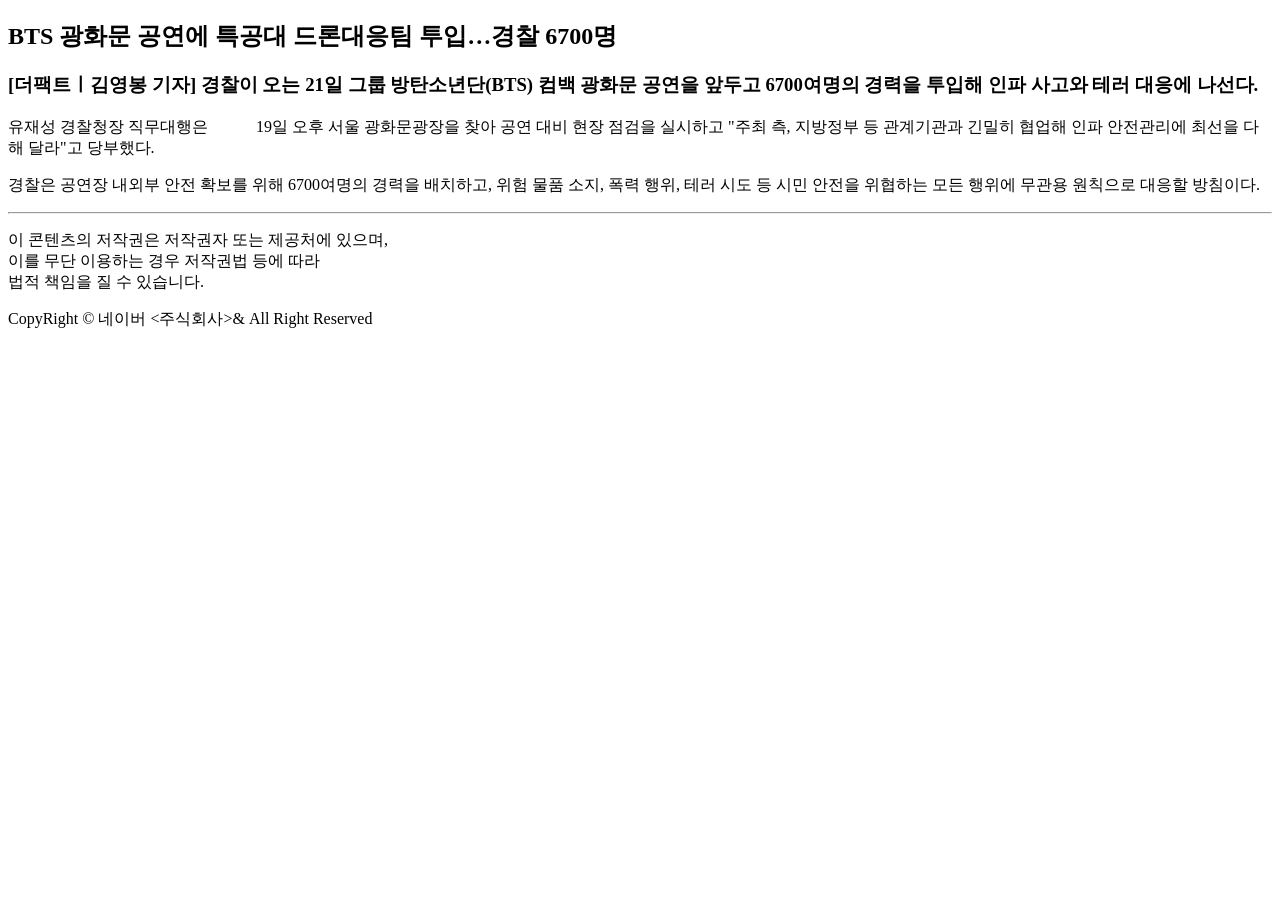
<file: index.html>
<!doctype html>
<html lang="en">
  <head>
    <meta charset="UTF-8" />
    <meta name="viewport" content="width=device-width, initial-scale=1.0" />
    <title>특수문자</title>
  </head>
  <body>
    <h2>BTS 광화문 공연에 특공대 드론대응팀 투입…경찰 6700명</h2>
    <h3>
      [더팩트ㅣ김영봉 기자] 경찰이 오는 21일 그룹 방탄소년단(BTS) 컴백 광화문
      공연을 앞두고 6700여명의 경력을 투입해 인파 사고와 테러 대응에 나선다.
    </h3>
    <p>
      유재성 경찰청장 직무대행은
      &nbsp;&nbsp;&nbsp;&nbsp;&nbsp;&nbsp;&nbsp;&nbsp;&nbsp;&nbsp; 19일 오후
      서울 광화문광장을 찾아 공연 대비 현장 점검을 실시하고 "주최 측, 지방정부
      등 관계기관과 긴밀히 협업해 인파 안전관리에 최선을 다해 달라"고 당부했다.
    </p>
    <p>
      경찰은 공연장 내외부 안전 확보를 위해 6700여명의 경력을 배치하고, 위험
      물품 소지, 폭력 행위, 테러 시도 등 시민 안전을 위협하는 모든 행위에 무관용
      원칙으로 대응할 방침이다.
    </p>
    <hr />
    <p>
      이 콘텐츠의 저작권은 저작권자 또는 제공처에 있으며,<br />
      이를 무단 이용하는 경우 저작권법 등에 따라<br />
      법적 책임을 질 수 있습니다.
    </p>
    <p>CopyRight &copy; 네이버 &lt;주식회사&gt;&amp; All Right Reserved</p>
  </body>
</html>
</file>
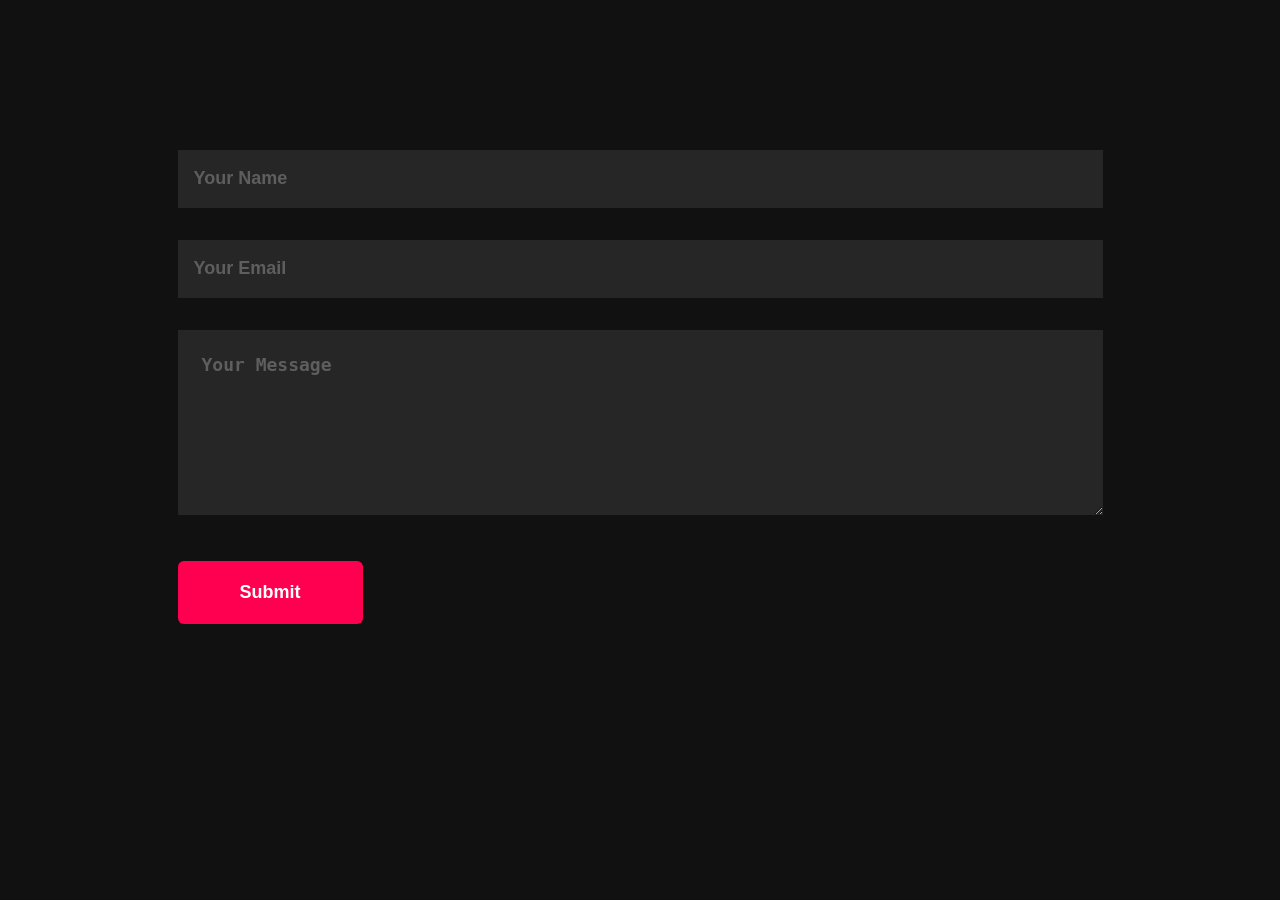
<file: 18_formData/index.html>
<!doctype html>
<html lang="en">
  <head>
    <meta charset="UTF-8" />
    <meta name="viewport" content="width=device-width, initial-scale=1.0" />
    <title>form데이터베이스연결</title>
    <link rel="stylesheet" href="./css/style.css" />
  </head>
  <body>
    <div class="formbox">
      <form name="submit-to-google-sheet">
        <!-- 구글 sheet title 제목 -->
        <input type="text" name="Name" placeholder="Your Name" />
        <input type="email" name="Email" placeholder="Your Email" />
        <textarea name="Message" rows="6" placeholder="Your Message"></textarea>
        <input type="submit" class="btn btn2" value="Submit" />
      </form>

      <!-- 전송 상황을 메세지를 뿌려주는 요소 -->
      <span id="msg"></span>
    </div>
    <script>
      const scriptURL =
        "https://script.google.com/macros/s/AKfycbyp5kzgnvw9SLqXrREaM_VU6re9YRnoDpoNRMnewNMaOk1xi2AbLvxrb7MoYO5gwnld/exec"; // add your own app script link here
      const form = document.forms["submit-to-google-sheet"];
      const msg = document.getElementById("msg");

      form.addEventListener("submit", (e) => {
        e.preventDefault();
        fetch(scriptURL, { method: "POST", body: new FormData(form) })
          .then((response) => {
            msg.innerHTML = "Message sent successfully";
            setTimeout(function () {
              msg.innerHTML = "";
            }, 5000);
            form.reset();
          })
          .catch((error) => console.error("Error!", error.message));
      });
    </script>
  </body>
</html>
</file>
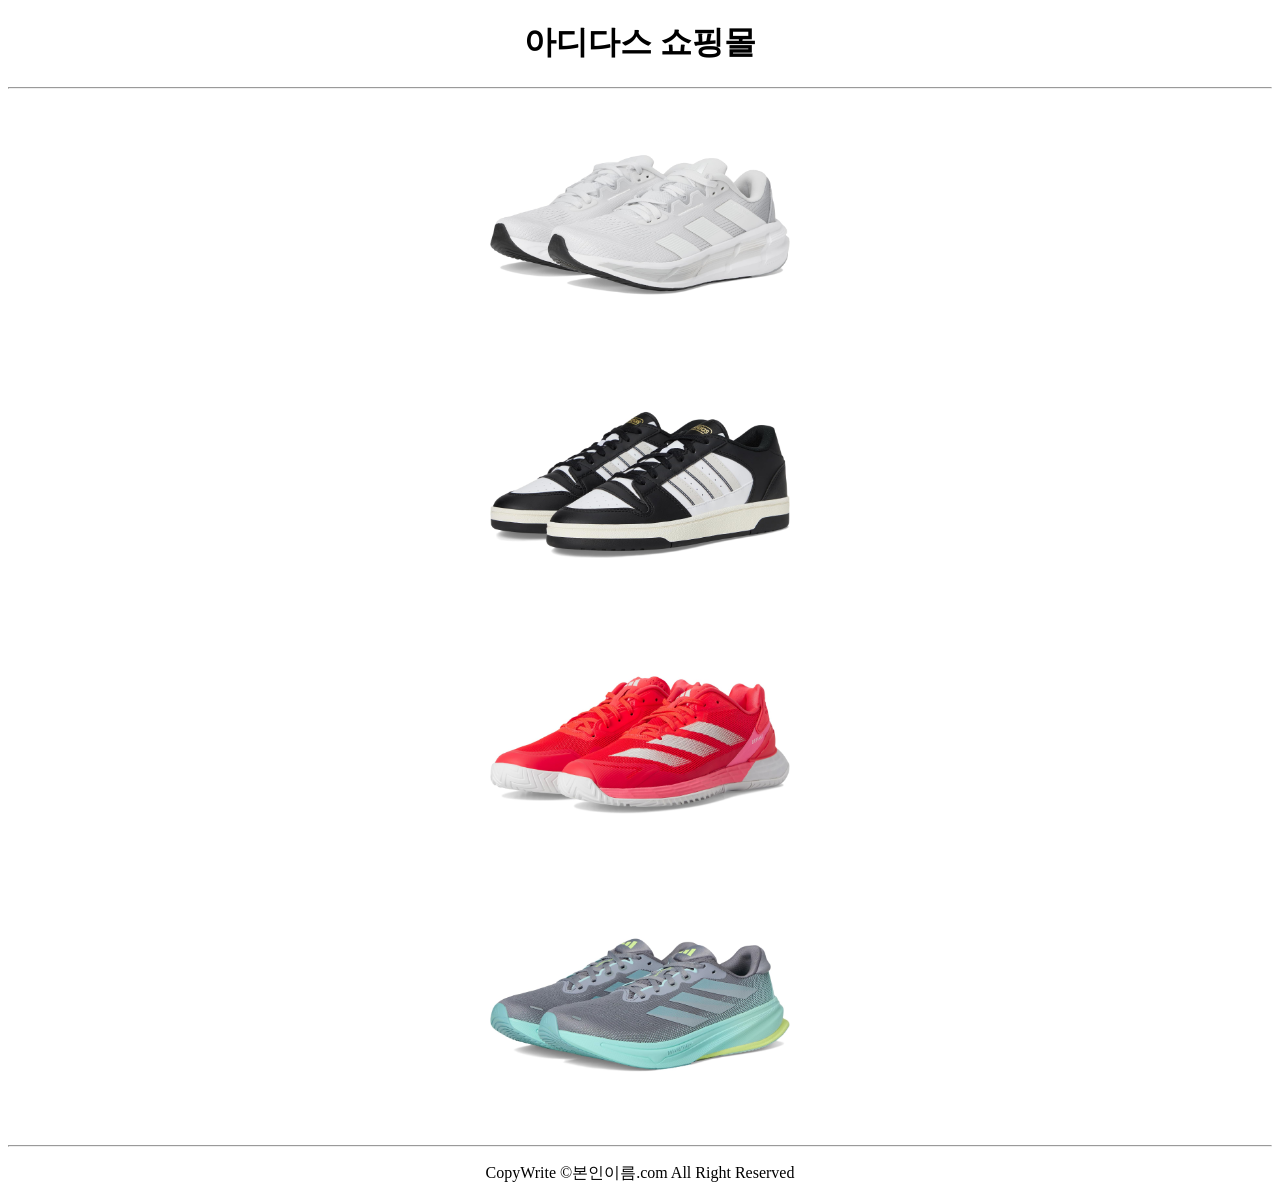
<file: adidas/index.html>
<!doctype html>
<html lang="en">
  <head>
    <meta charset="UTF-8" />
    <meta name="viewport" content="width=device-width, initial-scale=1.0" />
    <title>이미지삽입(아디다스)</title>
    <style>
      img {
        width: 300px;
      }
      h1 {
        text-align: center;
      }
      p {
        text-align: center;
      }
    </style>
  </head>
  <body>
    <h1>아디다스 쇼핑몰</h1>
    <hr />
    <p>
      <img
        src="./images/adidas1.jpg"
        alt="아디다스파란색런닝화"
        title="아디다스파란색런닝화"
      />
    </p>
    <p>
      <img
        src="./images/adidas2.jpg"
        alt="아디다스검정색런닝화"
        title="아디다스검정색런닝화"
      />
    </p>
    <p>
      <img
        src="./images/adidas3.jpg"
        alt="아디다스빨강색런닝화"
        title="아디다스빨강색런닝화"
      />
    </p>
    <p>
      <img
        src="./images/adidas4.jpg"
        alt="아디다스하늘색런닝화"
        title="아디다스하늘색런닝화"
      />
    </p>
    <hr />
    <p>CopyWrite &copy;본인이름.com All Right Reserved</p>
  </body>
</html>
</file>
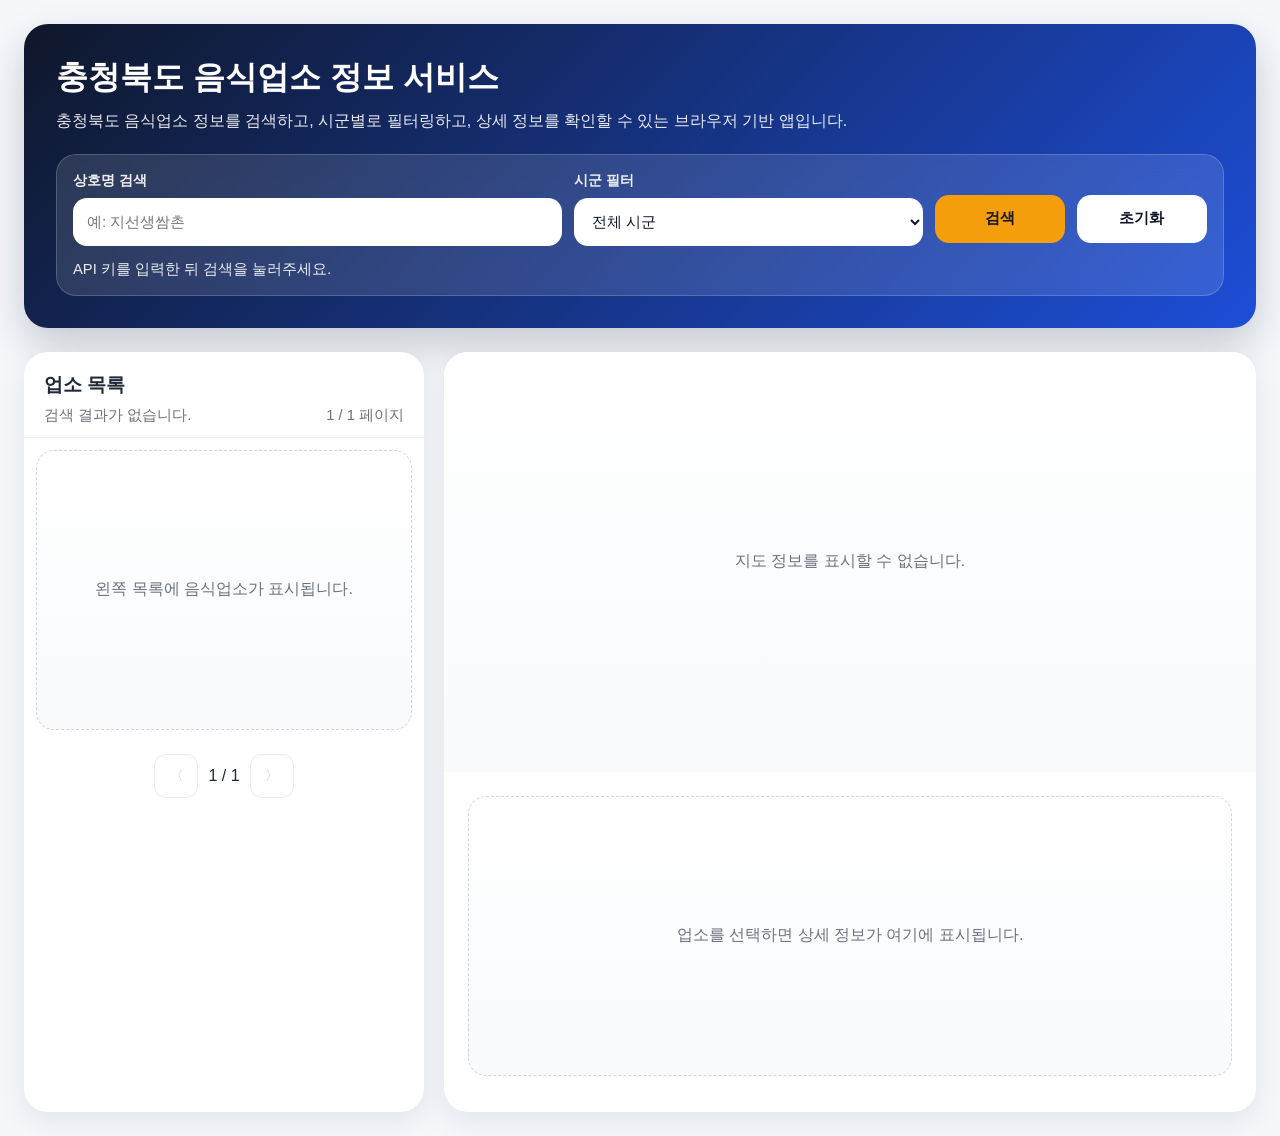
<file: choung.html>
<!doctype html>
<html lang="ko">
  <head>
    <meta charset="UTF-8" />
    <meta name="viewport" content="width=device-width, initial-scale=1.0" />
    <title>충청북도 음식업소 정보 서비스</title>
    <style>
      * {
        box-sizing: border-box;
      }
      html,
      body {
        margin: 0;
        padding: 0;
      }
      body {
        font-family: "Pretendard", "Noto Sans KR", Arial, sans-serif;
        background: #f5f7fb;
        color: #1f2937;
      }

      .app {
        max-width: 1280px;
        margin: 0 auto;
        padding: 24px;
      }

      .hero {
        background: linear-gradient(135deg, #0f172a, #1d4ed8);
        color: #fff;
        border-radius: 24px;
        padding: 32px;
        box-shadow: 0 18px 40px rgba(15, 23, 42, 0.2);
      }

      .hero h1 {
        margin: 0 0 8px;
        font-size: 2rem;
        font-weight: 800;
      }

      .hero p {
        margin: 0;
        opacity: 0.9;
        line-height: 1.6;
      }

      .search-panel {
        margin-top: 20px;
        background: rgba(255, 255, 255, 0.12);
        border: 1px solid rgba(255, 255, 255, 0.18);
        border-radius: 20px;
        padding: 16px;
        backdrop-filter: blur(10px);
      }

      .search-grid {
        display: grid;
        grid-template-columns: 1.4fr 1fr 130px 130px;
        gap: 12px;
      }

      .field {
        display: flex;
        flex-direction: column;
        gap: 8px;
      }

      .field label {
        font-size: 0.9rem;
        font-weight: 700;
        color: rgba(255, 255, 255, 0.9);
      }

      .field input,
      .field select {
        width: 100%;
        height: 48px;
        border: 0;
        outline: none;
        border-radius: 14px;
        padding: 0 14px;
        background: #fff;
        color: #111827;
        font-size: 0.95rem;
      }

      .btn {
        border: 0;
        border-radius: 14px;
        cursor: pointer;
        height: 48px;
        font-size: 0.95rem;
        font-weight: 700;
        transition:
          transform 0.2s ease,
          opacity 0.2s ease;
      }

      .btn:hover {
        transform: translateY(-1px);
      }
      .btn-primary {
        background: #f59e0b;
        color: #111827;
      }
      .btn-secondary {
        background: #fff;
        color: #111827;
      }

      .content {
        display: grid;
        grid-template-columns: 400px 1fr;
        gap: 20px;
        margin-top: 24px;
      }

      .panel {
        background: #fff;
        border-radius: 24px;
        box-shadow: 0 10px 30px rgba(15, 23, 42, 0.08);
        overflow: hidden;
      }

      .panel-head {
        padding: 20px 20px 12px;
        border-bottom: 1px solid #eef2f7;
      }

      .panel-head h2 {
        margin: 0 0 8px;
        font-size: 1.2rem;
      }

      .meta-row {
        display: flex;
        align-items: center;
        justify-content: space-between;
        gap: 12px;
        flex-wrap: wrap;
        color: #6b7280;
        font-size: 0.92rem;
      }

      .list-wrap {
        max-height: 720px;
        overflow-y: auto;
        padding: 12px;
      }

      .card {
        border: 1px solid #e5e7eb;
        border-radius: 18px;
        padding: 16px;
        cursor: pointer;
        transition: all 0.2s ease;
        margin-bottom: 12px;
        background: #fff;
      }

      .card:hover,
      .card.active {
        border-color: #2563eb;
        box-shadow: 0 10px 24px rgba(37, 99, 235, 0.12);
        transform: translateY(-2px);
      }

      .badge-row {
        display: flex;
        gap: 8px;
        flex-wrap: wrap;
        margin-bottom: 10px;
      }

      .badge {
        display: inline-flex;
        align-items: center;
        padding: 6px 10px;
        border-radius: 999px;
        font-size: 0.8rem;
        font-weight: 700;
      }

      .badge-blue {
        background: #dbeafe;
        color: #1d4ed8;
      }
      .badge-amber {
        background: #fef3c7;
        color: #b45309;
      }
      .badge-gray {
        background: #f3f4f6;
        color: #4b5563;
      }

      .card h3 {
        margin: 0 0 8px;
        font-size: 1.05rem;
      }

      .card p {
        margin: 6px 0;
        color: #4b5563;
        line-height: 1.5;
        font-size: 0.92rem;
      }

      .detail {
        display: grid;
        grid-template-rows: 420px auto;
        min-height: 760px;
      }

      #map {
        width: 100%;
        height: 100%;
        background: #e5e7eb;
      }

      .detail-body {
        padding: 24px;
      }

      .detail-empty {
        display: flex;
        align-items: center;
        justify-content: center;
        min-height: 280px;
        color: #6b7280;
        font-size: 1rem;
        background: linear-gradient(180deg, #ffffff, #f8fafc);
        border-radius: 18px;
        border: 1px dashed #d1d5db;
      }

      .detail-top {
        display: flex;
        align-items: flex-start;
        justify-content: space-between;
        gap: 16px;
        flex-wrap: wrap;
        margin-bottom: 20px;
      }

      .detail-title h3 {
        margin: 0 0 10px;
        font-size: 1.8rem;
      }

      .detail-section {
        margin-bottom: 20px;
        padding-bottom: 20px;
        border-bottom: 1px solid #eef2f7;
      }

      .detail-section:last-child {
        border-bottom: 0;
        padding-bottom: 0;
        margin-bottom: 0;
      }

      .detail-section h4 {
        margin: 0 0 12px;
        font-size: 1rem;
      }

      .info-grid {
        display: grid;
        grid-template-columns: repeat(2, minmax(0, 1fr));
        gap: 12px;
      }

      .info-item {
        background: #f8fafc;
        border: 1px solid #e5e7eb;
        border-radius: 16px;
        padding: 14px;
      }

      .info-item strong {
        display: block;
        font-size: 0.85rem;
        color: #6b7280;
        margin-bottom: 6px;
      }

      .info-item span,
      .detail-section p,
      .detail-section li {
        line-height: 1.65;
        color: #111827;
      }

      .menu-list {
        display: flex;
        gap: 8px;
        flex-wrap: wrap;
        padding: 0;
        margin: 0;
        list-style: none;
      }

      .menu-list li {
        background: #eff6ff;
        color: #1d4ed8;
        padding: 8px 12px;
        border-radius: 999px;
        font-size: 0.9rem;
      }

      .pagination {
        display: flex;
        justify-content: center;
        align-items: center;
        gap: 10px;
        padding: 12px 18px 20px;
      }

      .pagination button {
        min-width: 44px;
        height: 44px;
        border: 1px solid #d1d5db;
        background: #fff;
        border-radius: 12px;
        cursor: pointer;
        font-weight: 700;
      }

      .pagination button:disabled {
        opacity: 0.45;
        cursor: not-allowed;
      }

      .status {
        margin-top: 14px;
        font-size: 0.92rem;
        color: rgba(255, 255, 255, 0.9);
      }

      .loading,
      .error-box {
        margin: 12px;
        padding: 16px;
        border-radius: 16px;
      }

      .loading {
        background: #eff6ff;
        color: #1d4ed8;
      }

      .error-box {
        background: #fef2f2;
        color: #b91c1c;
      }

      a.inline-link {
        color: #2563eb;
        text-decoration: none;
        font-weight: 700;
      }

      @media (max-width: 1080px) {
        .content {
          grid-template-columns: 1fr;
        }

        .detail {
          grid-template-rows: 360px auto;
        }
      }

      @media (max-width: 900px) {
        .search-grid {
          grid-template-columns: 1fr 1fr;
        }
      }

      @media (max-width: 640px) {
        .app {
          padding: 16px;
        }
        .hero {
          padding: 22px;
          border-radius: 20px;
        }
        .hero h1 {
          font-size: 1.6rem;
        }
        .search-grid {
          grid-template-columns: 1fr;
        }
        .info-grid {
          grid-template-columns: 1fr;
        }
        .detail {
          grid-template-rows: 300px auto;
          min-height: auto;
        }
      }
    </style>
  </head>
  <body>
    <div class="app">
      <section class="hero">
        <h1>충청북도 음식업소 정보 서비스</h1>
        <p>
          충청북도 음식업소 정보를 검색하고, 시군별로 필터링하고, 상세 정보를
          확인할 수 있는 브라우저 기반 앱입니다.
        </p>

        <div class="search-panel">
          <div class="search-grid">
            <div class="field">
              <label for="keyword">상호명 검색</label>
              <input id="keyword" type="text" placeholder="예: 지선생쌈촌" />
            </div>

            <div class="field">
              <label for="sigunFilter">시군 필터</label>
              <select id="sigunFilter">
                <option value="">전체 시군</option>
              </select>
            </div>

            <div class="field">
              <label>&nbsp;</label>
              <button id="searchBtn" class="btn btn-primary">검색</button>
            </div>

            <div class="field">
              <label>&nbsp;</label>
              <button id="resetBtn" class="btn btn-secondary">초기화</button>
            </div>
          </div>
          <div class="status" id="statusText">
            API 키를 입력한 뒤 검색을 눌러주세요.
          </div>
        </div>
      </section>

      <section class="content">
        <div class="panel">
          <div class="panel-head">
            <h2>업소 목록</h2>
            <div class="meta-row">
              <span id="resultSummary">검색 결과가 없습니다.</span>
              <span id="pageSummary">0 / 0 페이지</span>
            </div>
          </div>

          <div id="listWrap" class="list-wrap">
            <div class="detail-empty">왼쪽 목록에 음식업소가 표시됩니다.</div>
          </div>

          <div class="pagination">
            <button id="prevBtn" type="button">〈</button>
            <span id="paginationText">1 / 1</span>
            <button id="nextBtn" type="button">〉</button>
          </div>
        </div>

        <div class="panel detail">
          <div id="map"></div>
          <div class="detail-body" id="detailBody">
            <div class="detail-empty">
              업소를 선택하면 상세 정보가 여기에 표시됩니다.
            </div>
          </div>
        </div>
      </section>
    </div>

    <script>
      /* =========================
         사용자 설정 영역
      ========================= */
      const SERVICE_KEY =
        "U3rjn1OQzoe833jk5RJokTl1sVFUmIQp7dGTZl0tcvNU7p2blLzjccSSgrAHQgyLYlBIm7Qt0wOFwQRvvG7h8Q==";
      const API_BASE_URL =
        "https://apis.data.go.kr/6430000/cbRecreationalFoodInfoService/getRecreationalFoodInfo";

      /*
        카카오맵을 쓰지 않는 버전입니다.
        순수 HTML/CSS/JS만으로 구현하라는 요청에 맞춰,
        상세 영역에는 선택한 업소의 위도/경도를 기준으로
        OpenStreetMap iframe 지도를 표시합니다.
      */

      const state = {
        currentPage: 1,
        perPage: 10,
        totalRows: 0,
        totalPages: 1,
        keyword: "",
        sigun: "",
        items: [],
        filteredItems: [],
        selectedId: null,
        sigunOptions: new Set(),
      };

      const $keyword = document.getElementById("keyword");
      const $sigunFilter = document.getElementById("sigunFilter");
      const $searchBtn = document.getElementById("searchBtn");
      const $resetBtn = document.getElementById("resetBtn");
      const $statusText = document.getElementById("statusText");
      const $listWrap = document.getElementById("listWrap");
      const $detailBody = document.getElementById("detailBody");
      const $resultSummary = document.getElementById("resultSummary");
      const $pageSummary = document.getElementById("pageSummary");
      const $paginationText = document.getElementById("paginationText");
      const $prevBtn = document.getElementById("prevBtn");
      const $nextBtn = document.getElementById("nextBtn");
      const $map = document.getElementById("map");

      function escapeHtml(value) {
        return String(value ?? "")
          .replace(/&/g, "&amp;")
          .replace(/</g, "&lt;")
          .replace(/>/g, "&gt;")
          .replace(/\"/g, "&quot;")
          .replace(/'/g, "&#39;");
      }

      function normalizeText(value) {
        return String(value ?? "").trim();
      }

      function splitMenus(menuText) {
        if (!menuText) return [];
        return menuText
          .split(/[,/]|\s{2,}/)
          .map((v) => v.trim())
          .filter(Boolean)
          .slice(0, 12);
      }

      function setStatus(message, isError = false) {
        $statusText.textContent = message;
        $statusText.style.color = isError
          ? "#fecaca"
          : "rgba(255,255,255,0.92)";
      }

      function buildUrl(page = 1) {
        const params = new URLSearchParams({
          serviceKey: SERVICE_KEY,
          currentPage: String(page),
          perPage: String(state.perPage),
        });

        if (state.keyword) {
          params.append("CMPNM", state.keyword);
        }

        return `${API_BASE_URL}?${params.toString()}`;
      }

      async function fetchFoodList(page = 1) {
        if (!SERVICE_KEY || SERVICE_KEY.includes("여기에_공공데이터_API_KEY")) {
          setStatus("SERVICE_KEY 값을 먼저 입력해주세요.", true);
          renderError(
            "코드 상단의 SERVICE_KEY 값을 실제 인증키로 변경해주세요.",
          );
          return;
        }

        state.currentPage = page;
        renderLoading();
        setStatus("데이터를 불러오는 중입니다...");

        try {
          const response = await fetch(buildUrl(page));
          if (!response.ok) throw new Error(`HTTP ${response.status}`);

          const result = await response.json();
          const items = Array.isArray(result?.data) ? result.data : [];

          state.items = items.map((item, index) => ({
            ...item,
            _id: `${page}-${index}-${item.CMPNM || "food"}`,
          }));

          state.totalRows = Number(result?.totalRows || 0);
          state.currentPage = Number(result?.currentPage || page);
          state.totalPages = Math.max(
            1,
            Math.ceil(state.totalRows / state.perPage),
          );

          state.sigunOptions = new Set([
            ...Array.from(state.sigunOptions),
            ...state.items
              .map((item) => normalizeText(item.SIGUN))
              .filter(Boolean),
          ]);

          updateSigunOptions();
          applyClientFilter();

          setStatus(
            `총 ${state.totalRows.toLocaleString()}건 중 ${state.currentPage}페이지를 불러왔습니다.`,
          );
        } catch (error) {
          console.error("API 요청 실패:", error);
          renderError(
            "데이터를 불러오지 못했습니다. 인증키, CORS, 요청 파라미터를 확인해주세요.",
          );
          setStatus(
            "API 요청에 실패했습니다. 인증키와 요청 주소를 확인해주세요.",
            true,
          );
        }
      }

      function updateSigunOptions() {
        const currentValue = $sigunFilter.value;
        const options = Array.from(state.sigunOptions).sort((a, b) =>
          a.localeCompare(b, "ko"),
        );

        $sigunFilter.innerHTML =
          '<option value="">전체 시군</option>' +
          options
            .map(
              (sigun) =>
                `<option value="${escapeHtml(sigun)}">${escapeHtml(sigun)}</option>`,
            )
            .join("");

        if (options.includes(currentValue)) {
          $sigunFilter.value = currentValue;
        }
      }

      function applyClientFilter() {
        const sigun = normalizeText(state.sigun);
        state.filteredItems = state.items.filter((item) => {
          if (!sigun) return true;
          return normalizeText(item.SIGUN) === sigun;
        });

        renderList();
        updatePaginationUI();

        if (state.filteredItems.length > 0) {
          selectFood(state.filteredItems[0]._id);
        } else {
          state.selectedId = null;
          renderEmptyDetail();
          renderMapFallback();
        }
      }

      function renderLoading() {
        $listWrap.innerHTML =
          '<div class="loading">데이터를 불러오는 중입니다...</div>';
      }

      function renderError(message) {
        $listWrap.innerHTML = `<div class="error-box">${escapeHtml(message)}</div>`;
        $resultSummary.textContent = "검색 결과를 불러오지 못했습니다.";
        $pageSummary.textContent = "0 / 0 페이지";
        $paginationText.textContent = "0 / 0";
      }

      function renderList() {
        if (!state.filteredItems.length) {
          $listWrap.innerHTML =
            '<div class="detail-empty">조건에 맞는 음식업소가 없습니다.</div>';
          $resultSummary.textContent = `현재 페이지 결과 0건`;
          return;
        }

        $listWrap.innerHTML = state.filteredItems
          .map((item) => {
            const name = normalizeText(item.CMPNM) || "상호 정보 없음";
            const sigun = normalizeText(item.SIGUN) || "시군 정보 없음";
            const type = normalizeText(item.SE) || "구분 정보 없음";
            const menu =
              normalizeText(item.MNMNU) ||
              normalizeText(item.MENU) ||
              "메뉴 정보 없음";
            const address = normalizeText(item.ADRES) || "주소 정보 없음";

            return `
            <article class="card ${state.selectedId === item._id ? "active" : ""}" data-id="${escapeHtml(item._id)}">
              <div class="badge-row">
                <span class="badge badge-blue">${escapeHtml(sigun)}</span>
                <span class="badge badge-amber">${escapeHtml(type)}</span>
              </div>
              <h3>${escapeHtml(name)}</h3>
              <p><strong>대표메뉴:</strong> ${escapeHtml(menu)}</p>
              <p><strong>주소:</strong> ${escapeHtml(address)}</p>
            </article>
          `;
          })
          .join("");

        $resultSummary.textContent = `현재 페이지 결과 ${state.filteredItems.length}건 / 전체 ${state.totalRows.toLocaleString()}건`;

        Array.from($listWrap.querySelectorAll(".card")).forEach((card) => {
          card.addEventListener("click", () => {
            selectFood(card.dataset.id);
          });
        });
      }

      function renderEmptyDetail() {
        $detailBody.innerHTML =
          '<div class="detail-empty">업소를 선택하면 상세 정보가 여기에 표시됩니다.</div>';
      }

      function renderMapFallback() {
        $map.innerHTML =
          '<div class="detail-empty" style="height:100%; border-radius:0; border:0;">지도 정보를 표시할 수 없습니다.</div>';
      }

      function renderMap(item) {
        const lat = Number(item.LA);
        const lng = Number(item.LO);

        if (!Number.isFinite(lat) || !Number.isFinite(lng)) {
          renderMapFallback();
          return;
        }

        const bbox = `${lng - 0.01}%2C${lat - 0.01}%2C${lng + 0.01}%2C${lat + 0.01}`;
        const src = `https://www.openstreetmap.org/export/embed.html?bbox=${bbox}&layer=mapnik&marker=${lat}%2C${lng}`;

        $map.innerHTML = `
          <iframe
            title="업소 위치 지도"
            src="${src}"
            width="100%"
            height="100%"
            style="border:0; display:block;"
            loading="lazy"
            referrerpolicy="no-referrer-when-downgrade">
          </iframe>
        `;
      }

      function selectFood(id) {
        state.selectedId = id;
        const item = state.filteredItems.find((food) => food._id === id);
        if (!item) return;

        renderList();
        renderDetail(item);
        renderMap(item);
      }

      function renderDetail(item) {
        const name = normalizeText(item.CMPNM) || "상호 정보 없음";
        const sigun = normalizeText(item.SIGUN) || "시군 정보 없음";
        const type = normalizeText(item.SE) || "구분 정보 없음";
        const address = normalizeText(item.ADRES) || "주소 정보 없음";
        const tel = normalizeText(item.TELNO) || "전화번호 정보 없음";
        const time = normalizeText(item.TIME) || "영업시간 정보 없음";
        const lat = normalizeText(item.LA) || "위도 정보 없음";
        const lng = normalizeText(item.LO) || "경도 정보 없음";
        const mainMenu = normalizeText(item.MNMNU) || "대표메뉴 정보 없음";
        const intro = normalizeText(item.DC) || "소개 정보가 없습니다.";
        const url = normalizeText(item._URL);
        const menus = splitMenus(item.MENU || item.MNMNU);

        $detailBody.innerHTML = `
          <div class="detail-top">
            <div class="detail-title">
              <div class="badge-row">
                <span class="badge badge-blue">${escapeHtml(sigun)}</span>
                <span class="badge badge-amber">${escapeHtml(type)}</span>
              </div>
              <h3>${escapeHtml(name)}</h3>
            </div>
          </div>

          <div class="detail-section">
            <h4>기본 정보</h4>
            <div class="info-grid">
              <div class="info-item">
                <strong>주소</strong>
                <span>${escapeHtml(address)}</span>
              </div>
              <div class="info-item">
                <strong>전화번호</strong>
                <span>${escapeHtml(tel)}</span>
              </div>
              <div class="info-item">
                <strong>영업시간</strong>
                <span>${escapeHtml(time)}</span>
              </div>
              <div class="info-item">
                <strong>대표메뉴</strong>
                <span>${escapeHtml(mainMenu)}</span>
              </div>
              <div class="info-item">
                <strong>위도</strong>
                <span>${escapeHtml(lat)}</span>
              </div>
              <div class="info-item">
                <strong>경도</strong>
                <span>${escapeHtml(lng)}</span>
              </div>
            </div>
          </div>

          <div class="detail-section">
            <h4>업소 소개</h4>
            <p>${escapeHtml(intro)}</p>
          </div>

          <div class="detail-section">
            <h4>메뉴</h4>
            ${
              menus.length
                ? `<ul class="menu-list">${menus.map((menu) => `<li>${escapeHtml(menu)}</li>`).join("")}</ul>`
                : `<p>등록된 메뉴 정보가 없습니다.</p>`
            }
          </div>

          <div class="detail-section">
            <h4>관련 링크</h4>
            ${
              url
                ? `<p><a class="inline-link" href="${escapeHtml(url)}" target="_blank" rel="noopener noreferrer">소개 페이지 바로가기</a></p>`
                : `<p>등록된 관련 링크가 없습니다.</p>`
            }
          </div>
        `;
      }

      function updatePaginationUI() {
        $pageSummary.textContent = `${state.currentPage} / ${state.totalPages} 페이지`;
        $paginationText.textContent = `${state.currentPage} / ${state.totalPages}`;
        $prevBtn.disabled = state.currentPage <= 1;
        $nextBtn.disabled = state.currentPage >= state.totalPages;
      }

      function handleSearch() {
        state.keyword = normalizeText($keyword.value);
        state.sigun = normalizeText($sigunFilter.value);
        fetchFoodList(1);
      }

      function handleReset() {
        $keyword.value = "";
        $sigunFilter.value = "";
        state.keyword = "";
        state.sigun = "";
        state.currentPage = 1;
        state.totalRows = 0;
        state.totalPages = 1;
        state.items = [];
        state.filteredItems = [];
        state.selectedId = null;
        state.sigunOptions = new Set();
        $listWrap.innerHTML =
          '<div class="detail-empty">왼쪽 목록에 음식업소가 표시됩니다.</div>';
        renderEmptyDetail();
        renderMapFallback();
        $resultSummary.textContent = "검색 결과가 없습니다.";
        $pageSummary.textContent = "0 / 0 페이지";
        $paginationText.textContent = "1 / 1";
        setStatus("검색 조건이 초기화되었습니다.");
      }

      $searchBtn.addEventListener("click", handleSearch);
      $resetBtn.addEventListener("click", handleReset);

      $keyword.addEventListener("keydown", (event) => {
        if (event.key === "Enter") handleSearch();
      });

      $sigunFilter.addEventListener("change", () => {
        state.sigun = normalizeText($sigunFilter.value);
        applyClientFilter();
      });

      $prevBtn.addEventListener("click", () => {
        if (state.currentPage > 1) {
          fetchFoodList(state.currentPage - 1);
        }
      });

      $nextBtn.addEventListener("click", () => {
        if (state.currentPage < state.totalPages) {
          fetchFoodList(state.currentPage + 1);
        }
      });

      renderMapFallback();
      updatePaginationUI();
    </script>
  </body>
</html>
</file>
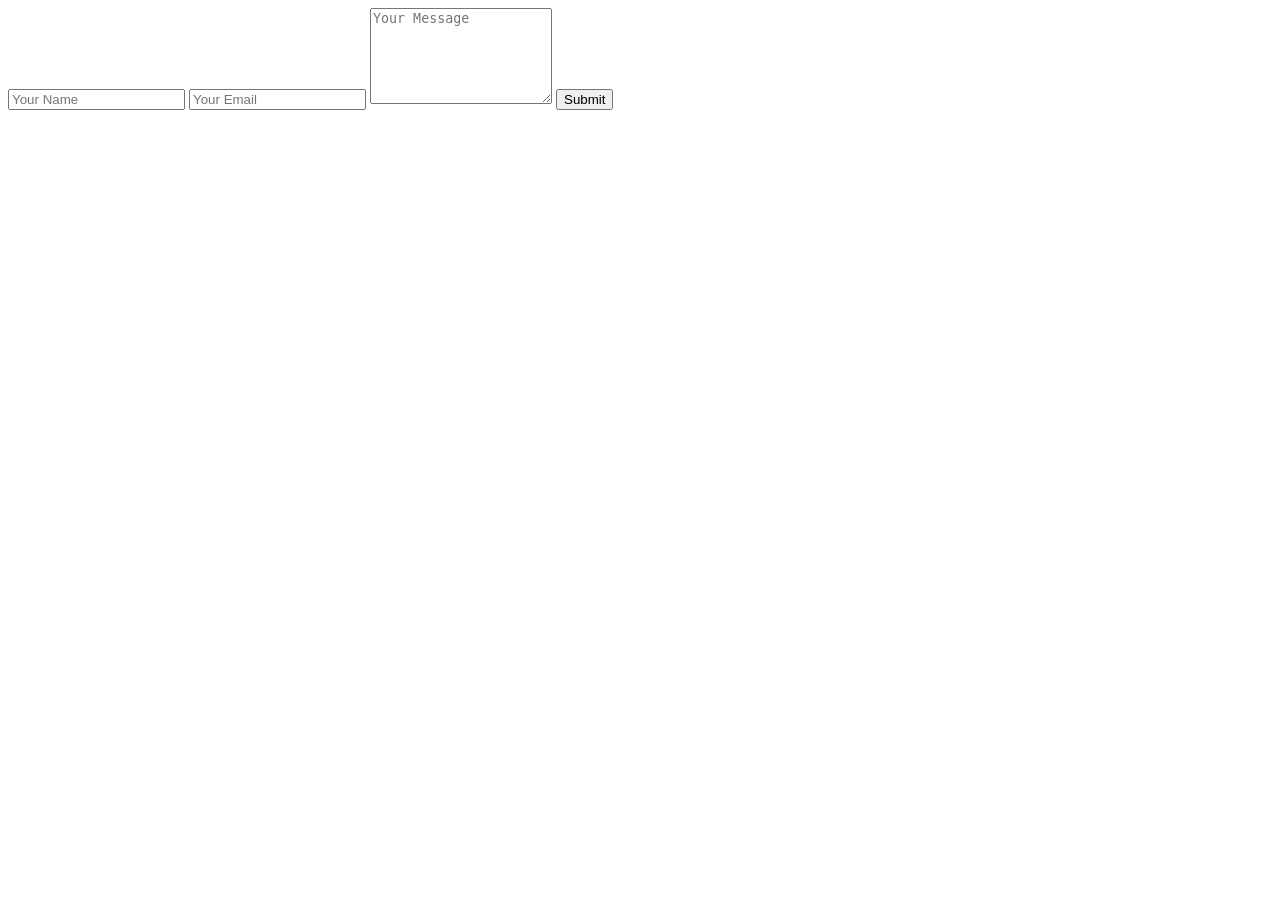
<file: login.html>
<!doctype html>
<html lang="en">
  <head>
    <meta charset="UTF-8" />
    <meta name="viewport" content="width=device-width, initial-scale=1.0" />
    <title>Document</title>
  </head>
  <body>
    <div class="contact-right">
      <form name="submit-to-google-sheet">
        <input type="text" name="Name" placeholder="Your Name" required />
        <input type="email" name="Email" placeholder="Your Email" required />
        <textarea name="Message" rows="6" placeholder="Your Message"></textarea>
        <button type="submit" class="btn btn2">Submit</button>
      </form>
      <span id="msg"></span>
    </div>

    <script>
      const scriptURL =
        "https://script.google.com/macros/s/AKfycbx_HutTssoGSVzuB_gB__V9bF45TVxLsakkFzmbIgDpb4L1aQBwQhJVT4e8BYxMWmXC-A/exec"; // add your own app script link here
      const form = document.forms["submit-to-google-sheet"];
      const msg = document.getElementById("msg");

      form.addEventListener("submit", (e) => {
        e.preventDefault();
        fetch(scriptURL, { method: "POST", body: new FormData(form) })
          .then((response) => {
            msg.innerHTML = "Message sent successfully";
            setTimeout(function () {
              msg.innerHTML = "";
            }, 5000);
            form.reset();
          })
          .catch((error) => console.error("Error!", error.message));
      });
    </script>
  </body>
</html>
</file>
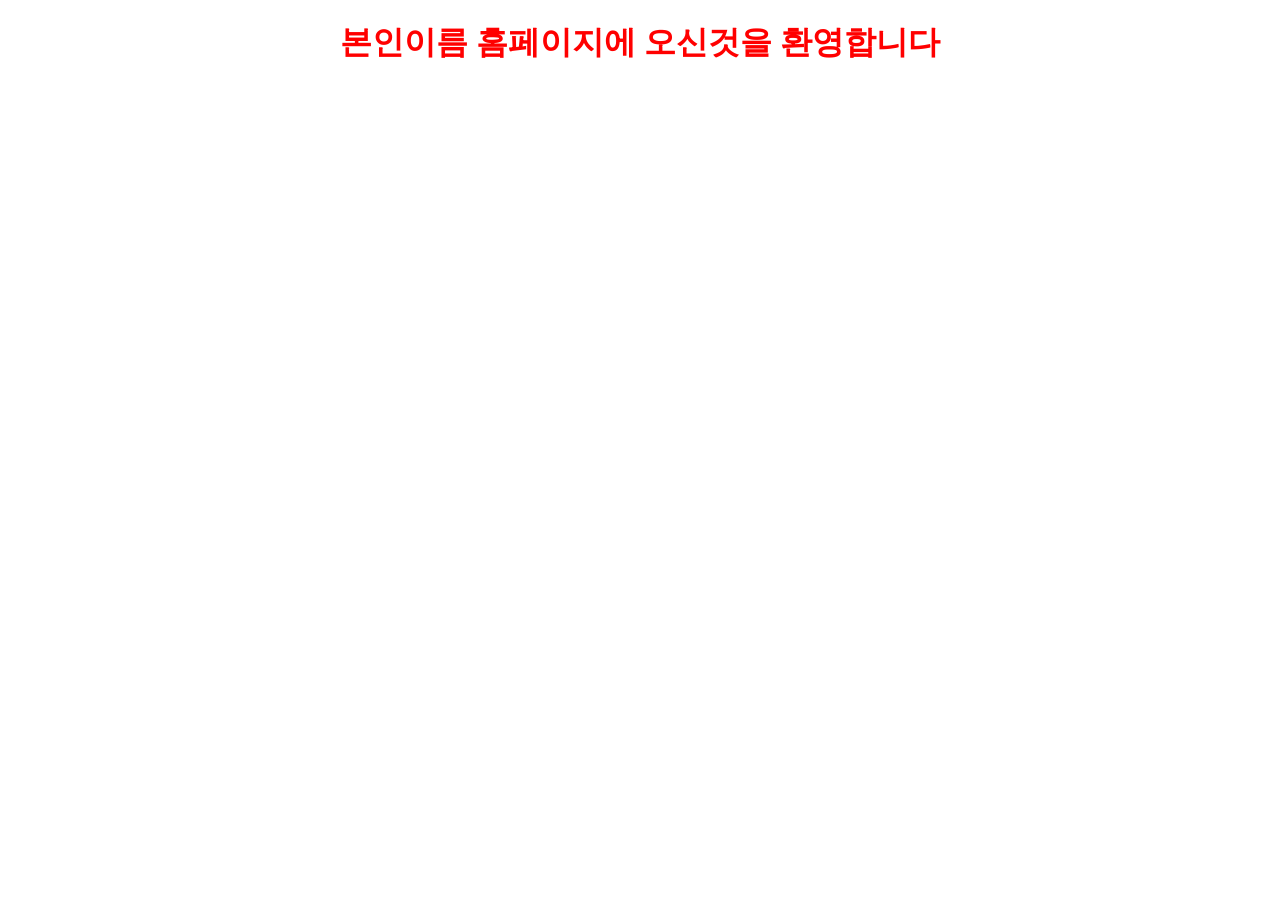
<file: test.html>
<!DOCTYPE html>
<html lang="en">
<head>
    <meta charset="UTF-8">
    <meta name="viewport" content="width=device-width, initial-scale=1.0">
    <title>본인이름의웹사이트</title>
    <style>
       h1{
        text-align: center;
        color: #ff0000;
       } 
    </style>
</head>
<body>
   <h1>본인이름 홈페이지에 오신것을 환영합니다</h1> 
</body>
</html>
</file>
<file: 18_formData/css/style.css>
@charset "utf-8";
body {
  font-family: "맑은 고딕";
  background: #111;
}

/* 여백 초기화 */
* {
  margin: 0;
  padding: 0;
  box-sizing: border-box;
}

.formbox {
  width: 925px;
  margin: 150px auto 0;
}
.formbox input[type="text"] {
  width: 100%;
  height: 58px;
  margin-bottom: 32px;
  background: #262626;
  border: none;
  padding-left: 16px;
  color: #fff;
}
.formbox input[type="text"]::placeholder {
  font-size: 18px;
  font-weight: 600;
  color: #5e5e5e;
}

.formbox input[type="email"] {
  width: 100%;
  height: 58px;
  margin-bottom: 32px;
  background: #262626;
  border: none;
  padding-left: 16px;
  color: #fff;
}
.formbox input[type="email"]::placeholder {
  font-size: 18px;
  font-weight: 600;
  color: #5e5e5e;
}
.formbox textarea {
  width: 100%;
  height: 185px;
  margin-bottom: 42px;
  background: #262626;
  border: none;
  padding: 24px;
  color: #fff;
}
.formbox textarea::placeholder {
  font-size: 18px;
  font-weight: 600;
  color: #5e5e5e;
}

.formbox .btn {
  padding: 21px 62px;
  background: #ff0050;
  font-size: 18px;
  color: #fff;
  font-weight: 600;
  border: none;
  border-radius: 6px;
  cursor: pointer;
}
.formbox #msg {
  color: #fff;
}
</file>
